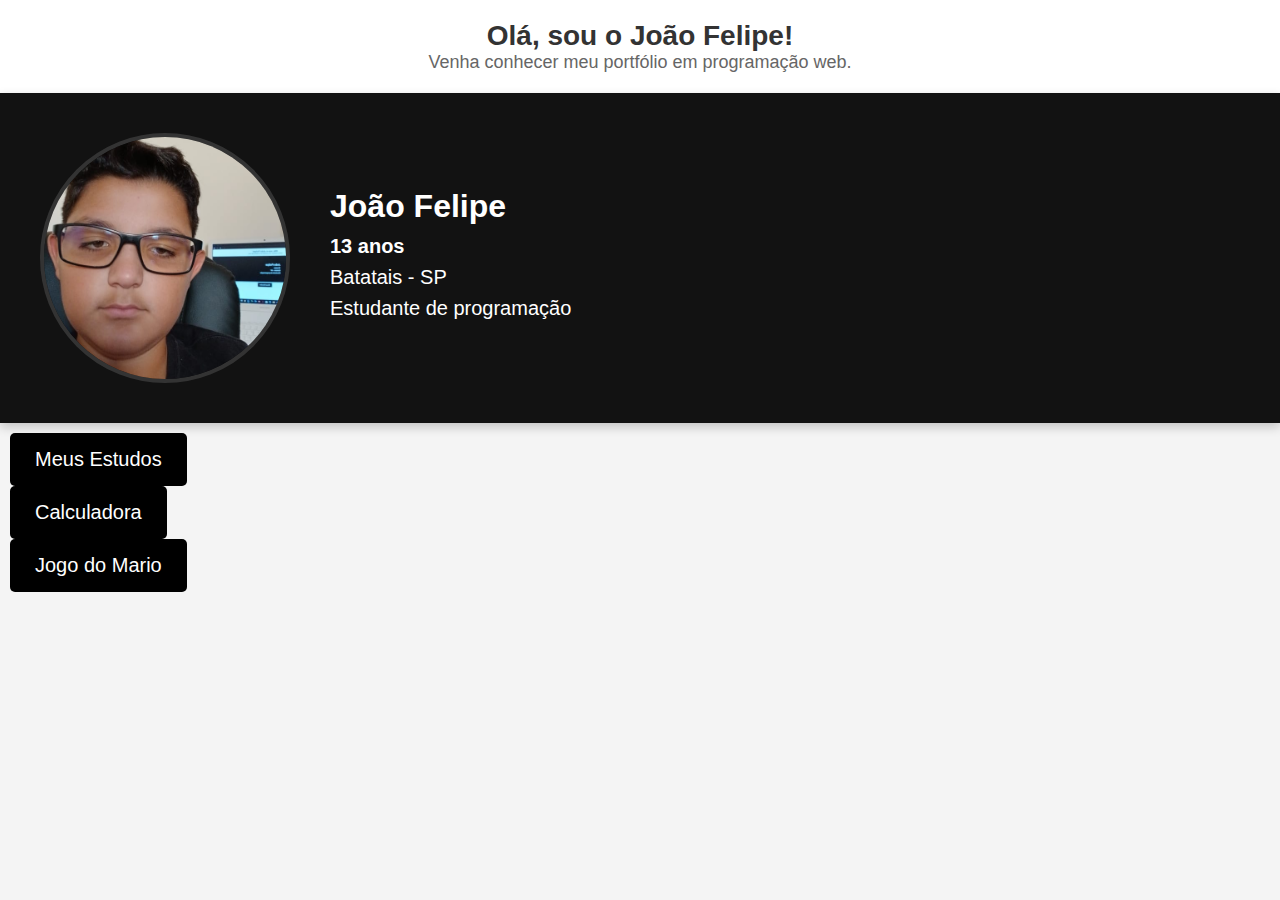
<file: index.html>
<!DOCTYPE html>
<html lang="pt-BR">

<head>
    <meta charset="UTF-8">
    <meta name="viewport" content="width=device-width, initial-scale=1.0">
    <link rel="stylesheet" href="style.css">
    <title>João Felipe - Portfólio</title>
</head>

<body>

    <!-- Título no topo -->
    <header class="titulo">
        <h1>Olá, sou o João Felipe!</h1>
        <p>Venha conhecer meu portfólio em programação web.</p>
    </header>

    <main class="container">
        <!-- Seção ocupando 100% da largura -->
        <div class="info-box">
            <!-- Foto à esquerda -->
            <div class="foto-container">
                <img src="imagens/joaoFelipe.jpeg" alt="Foto de João Felipe" class="foto">
            </div>

            <!-- Descrição à direita -->
            <div class="descricao">
                <h2>João Felipe</h2>
                <p><strong>13 anos</strong></p>
                <p>Batatais - SP</p>
                <p>Estudante de programação</p>
            </div>
        </div>

        <div id="studyModal" class="modal" style="display: none;">
            <div class="modal-content">
                <span class="close">&times;</span>
                <h2>JavaScript</h2>
                <p>JS: Adiciona interatividade à página, como animações, validação de formulários e manipulação do DOM.
                </p>
                <h2>CSS</h2>
                <p>CSS: Define o estilo da página, como cores, fontes, espaçamentos e posicionamento dos elementos.</p>
                <h2>HTML</h2>
                <p>HTML: Estrutura a página com elementos como títulos, parágrafos, imagens, links, tabelas, etc.</p>
            </div>
        </div>

        <!-- Botão abaixo, separado por espaço em branco -->
        <div class="botao-container">
            <div>
                <button class="btn">Meus Estudos</button>
            </div>

            <div>

                <button class="btn" id="abrirCalculadora">Calculadora</button>


            </div>

            <div>

                <button class="btn" id="abrirJogoMario">Jogo do Mario</button>


            </div>
        </div>
    </main>
    <script src="script.js"></script>

</body>

</html>
</file>
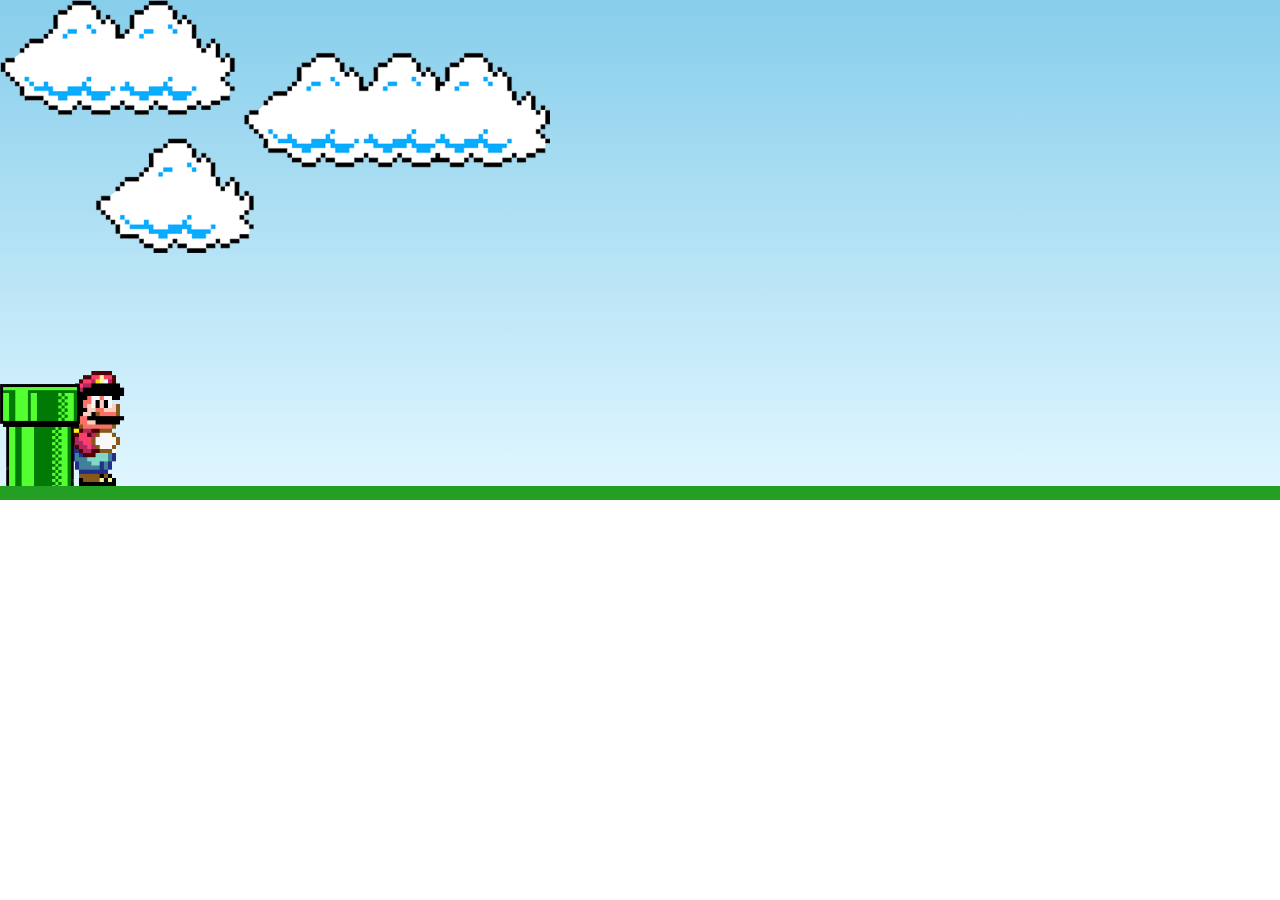
<file: jogoDoMario/index.html>
<!DOCTYPE html>
<html lang="pt-BR">

<head>
    <meta charset="UTF-8">
    <link rel="stylesheet" href="style.css">
    <meta name="viewport" content="width=device-width, initial-scale=1.0">
    <title>Mario Jump</title>
</head>

<body>
    <div class="game-board">
        <img src="images/clouds.png" alt="Nuvens" class="clouds">
        <img src="images/mario.gif" alt="Mario" class="mario">
        <img src="images/pipe.png" alt="Pipe" class="pipe">

    </div>






    <script src="scripts.js" defer></script>
</body>

</html>
</file>
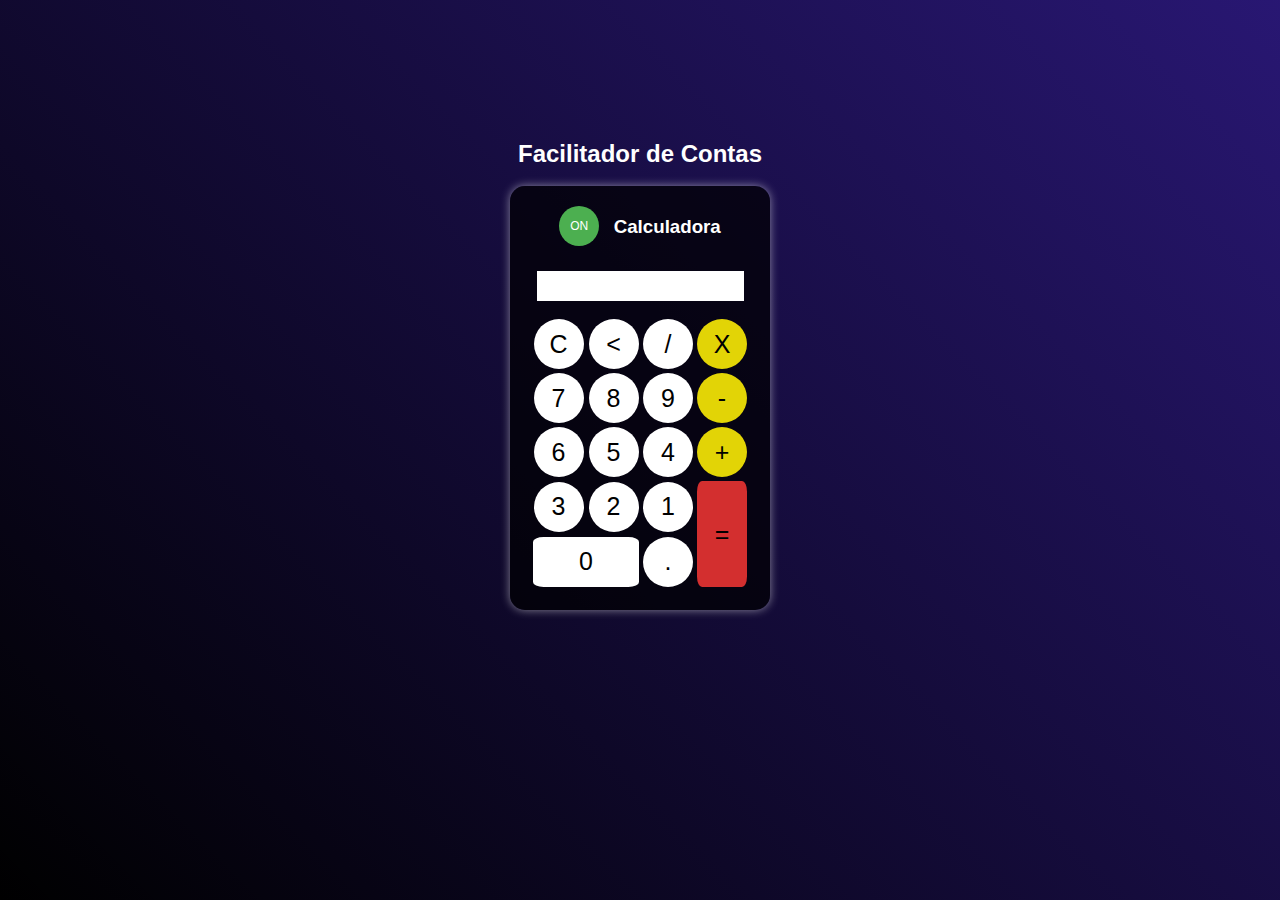
<file: calculadora.html>
<!DOCTYPE html>
<html lang="en">

<head>
    <meta charset="UTF-8">
    <meta name="viewport" content="width=device-width, initial-scale=1.0">
    <link rel="stylesheet" href="calculadora.css">
    <title>Calculadora</title>
</head>

<body>
    <div class="fundo" id="powerCalculadora">
        <h2>Facilitador de Contas</h2>
        <br>
        <div class="calculadora">
            <div class="container-calculadora">
                <button class="botao-power" id="botaoPower">ON</button>
                <h3 class="font-title">Calculadora</h3>
            </div>
            <p class="resultado"></p>
            <table>
                <tr>
                    <td><button class="botao-generico">C</button></td>
                    <td><button class="botao-generico"><</button>
                    </td>
                    <td><button class="botao-generico">/</button></td>
                    <td><button class="botao-generico botao-amarelo">X</button></td>
                </tr>

                <tr>
                    <td><button class="botao-generico">7</button></td>
                    <td><button class="botao-generico">8</button></td>
                    <td><button class="botao-generico">9</button></td>
                    <td><button class="botao-generico botao-amarelo">-</button></td>
                </tr>

                <tr>
                    <td><button class="botao-generico">6</button></td>
                    <td><button class="botao-generico">5</button></td>
                    <td><button class="botao-generico">4</button></td>
                    <td><button class="botao-generico botao-amarelo">+</button></td>
                </tr>

                <tr>
                    <td><button class="botao-generico">3</button></td>
                    <td><button class="botao-generico">2</button></td>
                    <td><button class="botao-generico">1</button></td>
                    <td rowspan="2"><button
                            class="botao-igual botao-generico botao-vermelho botao-generico-2">=</button></td>
                </tr>

                <tr>
                    <td colspan="2"><button class="botao-zero botao-generico botao-generico-2">0</button></td>
                    <td><button class="botao-generico">.</button></td>
                </tr>

            </table>
        </div>
    </div>





    <script src="script.js"></script>
</body>

</html>
</file>
<file: style.css>
/* Reset básico */
* {
    margin: 0;
    padding: 0;
    box-sizing: border-box;
}

body {
    font-family: 'Arial', sans-serif;
    background-color: #f4f4f4;
    display: flex;
    flex-direction: column;
    align-items: center;
    width: 100vw;
}

/* Título fixo no topo */
.titulo {
    background-color: white;
    padding: 20px;
    text-align: center;
    width: 100%;
    box-shadow: 0px 4px 10px rgba(0, 0, 0, 0.2);
}

.titulo h1 {
    font-size: 28px;
    color: #333;
}

.titulo p {
    font-size: 18px;
    color: #666;
}

/* Seção principal ocupando 100% da largura */
.container {
    width: 100%;
    display: flex;
    flex-direction: column;
    align-items: center;
    margin-top: auto;
}

/* Bloco de informação ocupando 100% da tela */
.info-box {
    display: flex;
    align-items: center;
    justify-content: space-between;
    background: #121212;
    padding: 40px;
    width: 100%;
    box-shadow: 0px 4px 10px rgba(0, 0, 0, 0.2);
}

/* Foto à esquerda */
.foto-container {
    flex: 1;
    display: flex;
    justify-content: flex-start;
}

.foto {
    width: 250px;
    height: 250px;
    border-radius: 50%;
    object-fit: cover;
    border: 4px solid #333;
    transition: transform 0.3s ease-in-out;
}

.foto:hover {
    transform: scale(1.1);
}

/* Descrição à direita */
.descricao {
    flex: 4;
    padding-left: 40px;
}

.descricao h2 {
    font-size: 32px;
    color: white;
    margin-bottom: 10px;
}

.descricao p {
    font-size: 20px;
    color: white;
    margin: 8px 0;
}

/* Botão separado com espaço */
.botao-container {
    margin-left: 20px;
    margin-top: 10px;
    text-align: left;
    width: 100%;
}

.btn {
    background-color: black;
    color: white;
    border: none;
    padding: 15px 25px;
    font-size: 20px;
    border-radius: 5px;
    cursor: pointer;
    transition: background 0.3s ease, transform 0.2s ease-in-out;
}

.btn:hover {
    background-color: #333;
    transform: scale(1.05);
}

.modal {
    display: none;
    position: fixed;
    z-index: 1;
    left: 0;
    top: 0;
    width: 100%;
    height: 100%;
    background-color: rgba(0, 0, 0, 0.5);
    display: flex;
    align-items: center;
    justify-content: center;
}
.modal-content {
    background-color: white;
    padding: 20px;
    width: 80%;
    border-radius: 10px;
    box-shadow: 0px 0px 10px #000;
    text-align: left;
}
.modal-content h2 {
    color: black;
}
.close {
    color: red;
    float: right;
    font-size: 28px;
    cursor: pointer;
}
.close:hover {
    color: darkred;
}

/* Responsividade */
@media (max-width: 900px) {
    .info-box {
        flex-direction: column;
        text-align: center;
        padding: 20px;
    }

    .foto-container {
        margin-bottom: 20px;
    }

    .descricao {
        padding-left: 0;
    }
}
</file>
<file: jogoDoMario/style.css>
/* reset css */
*{
    margin: 0;
    padding: 0;
    box-sizing: border-box;

}

.game-board{
    width: 100%; /* horizontal */
    height: 500px; /* vertical */
    border-bottom: 14px solid rgb(35, 160, 35);
    margin: 0 auto;
    position: relative;
    overflow: hidden;
    background: linear-gradient(#87CEEB, #E0F6FF);
}

.pipe{
    position: absolute;
    bottom: 0;
    width: 80px;
    animation: pipe-animation 1.5s infinite linear;
}

.mario{
    width: 150px;
    position: absolute;
    bottom: 0;
    
}

.jump{
    animation: jump 500ms infinite ease-out;
}

.clouds {
    position: absolute;
    width: 550px;
    animation: clouds-animation 30s infinite linear;
}

@keyframes pipe-animation{
    from {
        right: -80px;
    }

    to {
        right: 100%;
    }
}

@keyframes jump {

    0% {
        bottom: 0;
    }
    40% {
        bottom: 160px;
    }
    50% {
        bottom: 160px;
    }
    60% {
        bottom: 160px;
    }
    100% {
        bottom: 0;
    }
}

@keyframes clouds-animation{
    from{
        right: -550px;
    }
to{
    right: 100%;
}

}
</file>
<file: calculadora.css>
/* reset css */
* {
    margin: 0;
    padding: 0;
    box-sizing: border-box;
}

.fundo {
    background-image: linear-gradient(45deg, black, rgba(21, 2, 102, 0.918));
    height: 100vh;
    display: flex;
    justify-content: center;
    align-items: center;
    flex-direction: column;
    font-family: Arial, "Helvetica Neue", Helvetica, sans-serif;
}

h2 {
    color: white;
    margin-top: -150px;
}

h3 {
    color: white;
}

.calculadora {
    display: flex;
    justify-content: center;
    align-items: center;
    flex-direction: column;
    text-align: center;
    background-color: rgba(0, 0, 0, 0.7);
    padding: 20px;
    border-radius: 15px;
    box-shadow: 0px 0px 10px rgba(255, 255, 255, 0.5);
    gap: 10px;
}

.botao-generico {
    border-radius: 50%;
    margin: 1px;
    width: 50px;
    height: 50px;
    font-size: 25px;
    background-color: #fff;
    border: none;
    cursor: pointer;
}

.botao-generico-2 {
    border-radius: 10%;
    margin: 1px;
    width: 50px;
    height: 50px;
    font-size: 25px;
    background-color: #ffffff;
    border: none;
    cursor: pointer;
}

.botao-vermelho {
    background-color: #d32f2f;
}

.botao-amarelo {
    background-color: #e2d406;
}

.botao-amarelo:hover {
    background-color: #e2d406;
}

.botao-generico:hover {
    transform: scale(1.05);
}

.botao-igual {
    height: 106px;
}

.botao-zero {
    width: 106px;
}

.resultado {
    width: 207px;
    background-color: #fff;
    height: 30px;
    margin: 5px;
    font-size: 25px;
    color: #121212;
    text-align: right;
    padding: 5px;
}

.container-calculadora {
    display: flex;
    justify-content: space-around;
    width: 80%;
    margin: auto;
}

.botao-power {
    margin-bottom: 10px;
    width: 40px;
    height: 40px;
    font-size: 12px;
    background-color: #4CAF50;
    color: white;
    border: none;
    border-radius: 50%;
    cursor: pointer;
}

.botao-power.off {
    background-color: #d32f2f;
}

.calculadora.desligada {
    pointer-events: none;
    opacity: 0.6;
    background-color: #bbb;
}

.calculadora.desligada #botaoPower {
    pointer-events: all;
    opacity: 1;
}


.font-title {
    margin-top: 10px;
}
</file>
